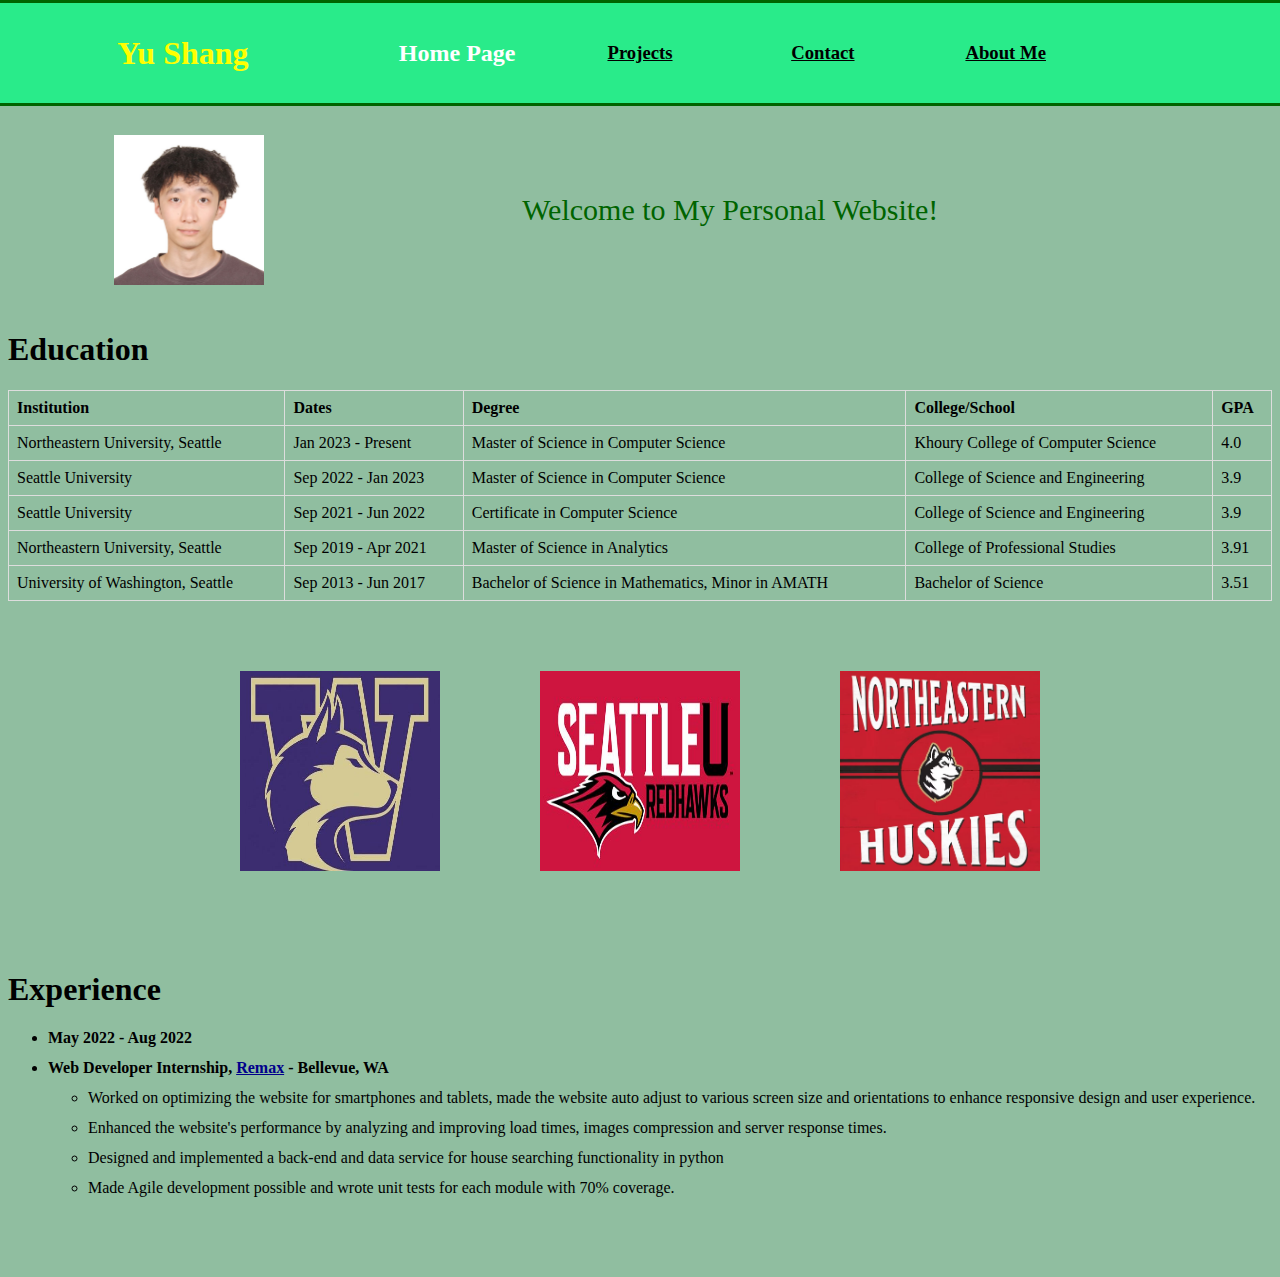
<file: index.html>
<!DOCTYPE html>
<html>
<head>
	<meta charset="utf-8">
	<meta name="viewport" content="width=device-width, initial-scale=1">
	<link rel="stylesheet" type="text/css" href="common-style.css">
	<link rel="stylesheet" type="text/css" href="homepage.css">
	
	<title>Yu Shang-Project 1</title>
</head>


<body>
    <div class="navBar">
		<h1>Yu Shang</h1>
		<h2>Home Page</h2>
		<a href="./Project/index.html"><h3>Projects</h3></a>
		<a href="./Contact/index.html"><h3>Contact</h3></a>
		<a href="./AboutMe/index.html"><h3>About Me</h3></a>
    </div>

	<div class="welcome-container">
		<img src="profile.JPG" id="my-selfie">
		<div id="welcome">Welcome to My Personal Website!</div>
	</div>

    <h1>Education</h1>
	<table>
		<thead>
			<tr>
				<th>Institution</th>
				<th>Dates</th>
				<th>Degree</th>
				<th>College/School</th>
				<th>GPA</th>
			</tr>
		</thead>
		<tbody>
			<tr>
				<td>Northeastern University, Seattle</td>
				<td>Jan 2023 - Present</td>
				<td>Master of Science in Computer Science</td>
				<td>Khoury College of Computer Science</td>
				<td>4.0</td>
			</tr>
			<tr>
				<td>Seattle University</td>
				<td>Sep 2022 - Jan 2023</td>
				<td>Master of Science in Computer Science</td>
				<td>College of Science and Engineering</td>
				<td>3.9</td>
			</tr>
			<tr>
				<td>Seattle University</td>
				<td>Sep 2021 - Jun 2022</td>
				<td>Certificate in Computer Science</td>
				<td>College of Science and Engineering</td>
				<td>3.9</td>
			</tr>
			<tr>
				<td>Northeastern University, Seattle</td>
				<td>Sep 2019 - Apr 2021</td>
				<td>Master of Science in Analytics</td>
				<td>College of Professional Studies</td>
				<td>3.91</td>
			</tr>
			<tr>
				<td>University of Washington, Seattle</td>
				<td>Sep 2013 - Jun 2017</td>
				<td>Bachelor of Science in Mathematics, Minor in AMATH</td>
				<td>Bachelor of Science</td>
				<td>3.51</td>
			</tr>
		</tbody>
	</table>
	<div class="husky-container">
		<img src="uw-husky.jpg" id="school-img">
		<img src="su-hawk.JPG" id="school-img">
		<img src="neu-husky.jpg" id="school-img">
	</div>

	<h1 id="experience">Experience</h1>
	<ul>
        <li><strong>May 2022 - Aug 2022</strong></li>
        <li><strong>Web Developer Internship, <a href="https://www.remax.com/">Remax</a> - Bellevue, WA</strong></li>
        <ul>
            <li>Worked on optimizing the website for smartphones and tablets, made the website auto adjust to various screen size and orientations to enhance responsive design and user experience.</li>
            <li>Enhanced the website's performance by analyzing and improving load times, images compression and server response times.</li>
            <li>Designed and implemented a back-end and data service for house searching functionality in python</li>
			<li>Made Agile development possible and wrote unit tests for each module with 70% coverage.</li>
        </ul>
    </ul>

</body>
</html>
</file>
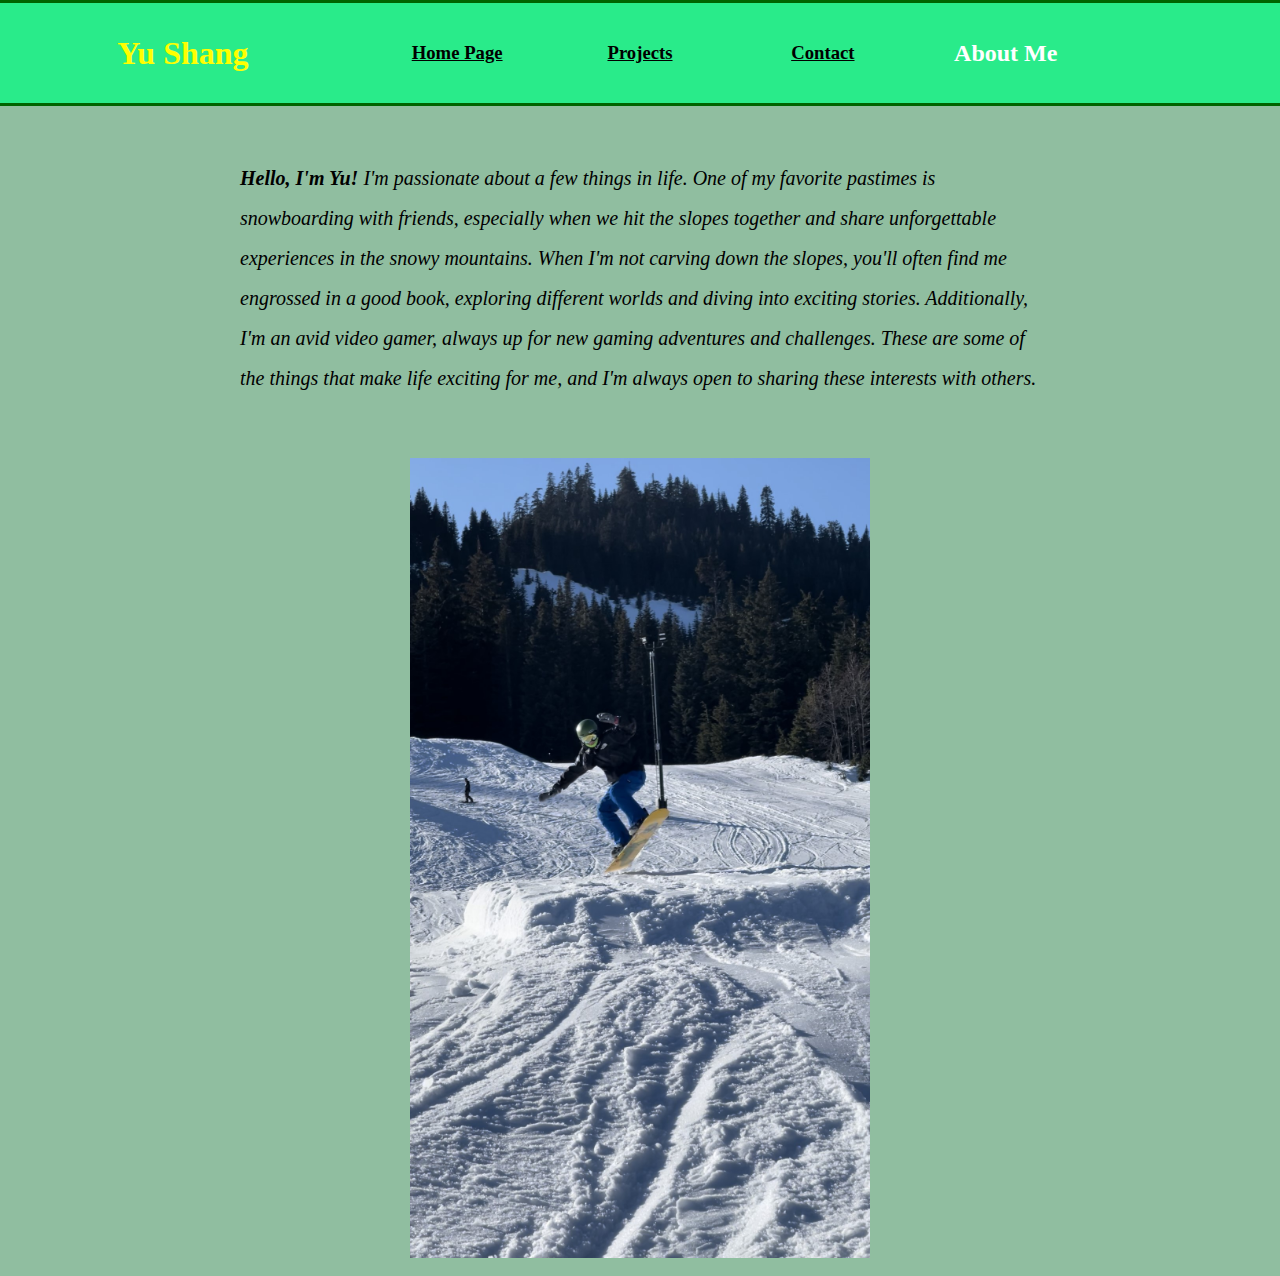
<file: AboutMe/index.html>
<!DOCTYPE html>
<html>
<head>
	<meta charset="utf-8">
	<meta name="viewport" content="width=device-width, initial-scale=1">
	<link rel="stylesheet" type="text/css" href="aboutme.css">
	<link rel="stylesheet" type="text/css" href="../common-style.css">
	<title>Yu Shang-Project 1</title>

</head>
<body>
    <div class="navBar">
			<h1>Yu Shang</h1>
            <a href="../index.html"><h3>Home Page</h3></a>
			<a href="../Project/index.html"><h3>Projects</h3></a>
			<a href="../Contact/index.html"><h3>Contact</h3></a>
            <h2>About Me</h2>
    </div>

	<div class="intro-container">
		<div class="introduction" id="text-style">
			<span><strong>Hello, I'm Yu!</strong> I'm passionate about a few things in life. </span>
			<span>One of my favorite pastimes is snowboarding with friends, especially when we hit the slopes together and share unforgettable experiences in the snowy mountains.</span> 
			<span>When I'm not carving down the slopes, you'll often find me engrossed in a good book, exploring different worlds and diving into exciting stories.</span>
			<span>Additionally, I'm an avid video gamer, always up for new gaming adventures and challenges. </span>
			<span>These are some of the things that make life exciting for me, and I'm always open to sharing these interests with others.</span>
		</div>
	</div>

	<div class="snow-container">
		<img src="snowboarding.jpg" id="snow-img">
	</div>
</body>
</html>
</file>
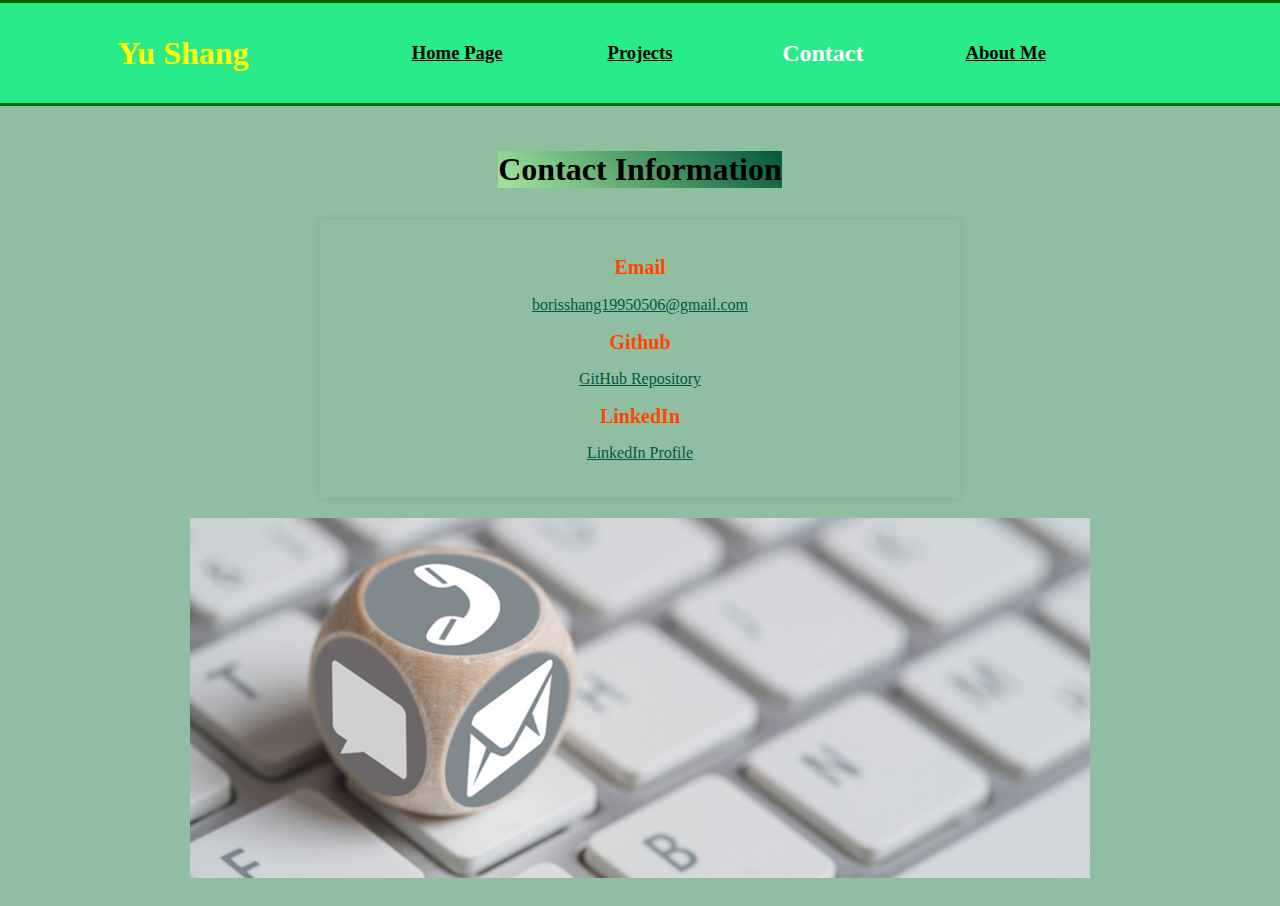
<file: Contact/index.html>
<!DOCTYPE html>
<html>
<head>
	<meta charset="utf-8">
	<meta name="viewport" content="width=device-width, initial-scale=1">
	<link rel="stylesheet" type="text/css" href="contact.css">
	<link rel="stylesheet" type="text/css" href="../common-style.css">
	<title>Yu Shang-Project 1</title>

</head>

<body>
    <div class="navBar">
			<h1>Yu Shang</h1>
            <a href="../index.html"><h3>Home Page</h3></a>
			<a href="../Project/index.html"><h3>Projects</h3></a>
			<h2>Contact</h2>
            <a href="../AboutMe/index.html"><h3>About Me</h3></a>
    </div>

	<div class="title-container">
        <h1>Contact Information</h1>
	</div>
	<div class="contact-info">
        <h2>Email</h2>
        <ul>
            <li><a href="mailto:borisshang19950506@gmail.com">borisshang19950506@gmail.com</a></li>
        </ul>

        <h2>Github</h2>
        <ul>
            <li><a href="https://github.com/borisshang/cs5610_project1" target="_blank">GitHub Repository</a></li>
        </ul>

        <h2>LinkedIn</h2>
        <ul>
            <li><a href="https://www.linkedin.com/in/yu-shang-833798192/" target="_blank">LinkedIn Profile</a></li>
        </ul>
	</div>
	<div class="img-container">
		<img src="contact.jpg" id="contact-img">
	</div>
</body>
</html>
</file>
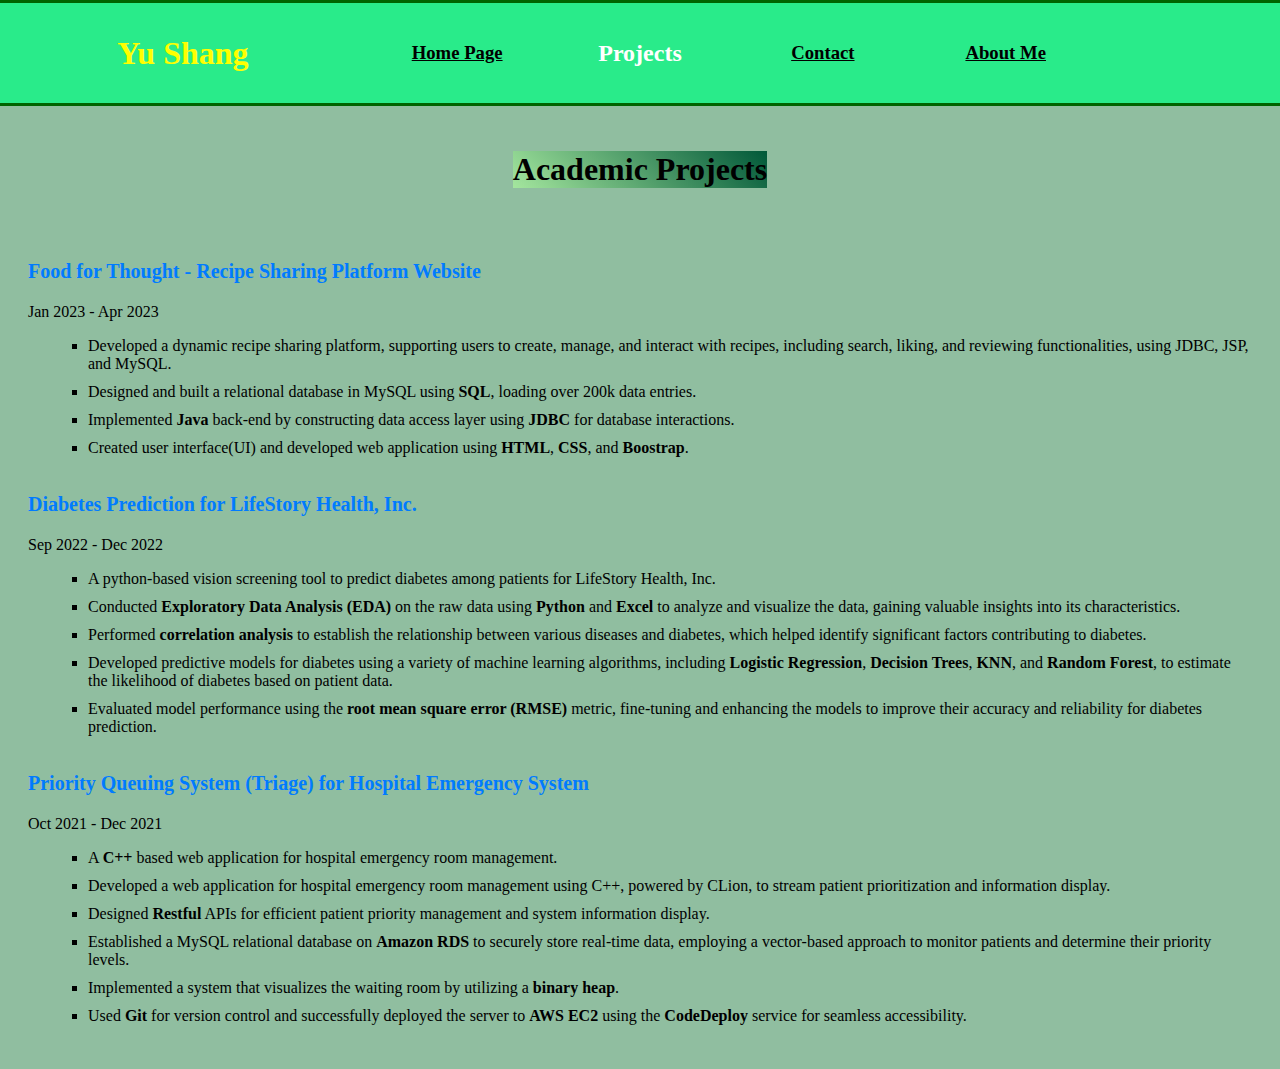
<file: Project/index.html>
<!DOCTYPE html>
<html>
<head>
	<meta charset="utf-8">
	<meta name="viewport" content="width=device-width, initial-scale=1">
	<link rel="stylesheet" type="text/css" href="project.css">
	<link rel="stylesheet" type="text/css" href="../common-style.css">
	<title>Yu Shang-Project 1</title>
</head>
<body>
    <div class="navBar">
			<h1>Yu Shang</h1>
            <a href="../index.html"><h3>Home Page</h3></a>
			<h2>Projects</h2>
            <a href="../Contact/index.html"><h3>Contact</h3></a>
            <a href="../AboutMe/index.html"><h3>About Me</h3></a>
    </div>

	<div class="title-container">
		<h1>Academic Projects</h1>
	</div>

	<div class="project-container">
		<div class="project-recipe">
			<h3>Food for Thought - Recipe Sharing Platform Website</h3>
			<p>Jan 2023 - Apr 2023</p>
			<ul>
				<li>Developed a dynamic recipe sharing platform, supporting users to create, manage, and interact with recipes, including search, liking, and reviewing 
					functionalities, using JDBC, JSP, and MySQL.</li>
				<li>Designed and built a relational database in MySQL using <strong>SQL</strong>, loading over 200k data entries.</li>
				<li>Implemented <strong>Java</strong> back-end by constructing data access layer using <strong>JDBC</strong> for database interactions.</li>
				<li>Created user interface(UI) and developed web application using <strong>HTML</strong>, <strong>CSS</strong>, and <strong>Boostrap</strong>.</li>
			</ul>
		</div>
		
		<div class="project-diabete">
			<h3>Diabetes Prediction for LifeStory Health, Inc.</h3>
			<p>Sep 2022 - Dec 2022</p>
			<ul>
				<li>A python-based vision screening tool to predict diabetes among patients for LifeStory Health, Inc.</li>
				<li>Conducted <strong>Exploratory Data Analysis (EDA)</strong> on the raw data using <strong>Python</strong> and <strong>Excel</strong> to analyze and 
					visualize the data, gaining valuable insights into its characteristics.</li>
				<li>Performed <strong>correlation analysis</strong> to establish the relationship between various diseases and diabetes, which helped identify significant factors 
					contributing to diabetes.</li>
				<li>Developed predictive models for diabetes using a variety of machine learning algorithms, including <strong>Logistic Regression</strong>, <strong>Decision 
					Trees</strong>, <strong>KNN</strong>, and <strong>Random Forest</strong>, to estimate the likelihood of diabetes based on patient data.</li>
				<li>Evaluated model performance using the <strong>root mean square error (RMSE)</strong> metric, fine-tuning and enhancing the models to improve their accuracy 
					and reliability for diabetes prediction.</li>
			</ul>
		</div>

		<div class="project-pq">
			<h3>Priority Queuing System (Triage) for Hospital Emergency System</h3>
			<p>Oct 2021 - Dec 2021</p>
			<ul>
				<li>A <strong>C++</strong> based web application for hospital emergency room management.</li>
				<li>Developed a web application for hospital emergency room management using C++, powered by CLion, to stream patient prioritization and information display.</li>
				<li>Designed <strong>Restful</strong> APIs for efficient patient priority management and system information display.</li>
				<li>Established a MySQL relational database on <strong>Amazon RDS</strong> to securely store real-time data, employing a vector-based approach to
					 monitor patients and determine their priority levels.</li>
				<li>Implemented a system that visualizes the waiting room by utilizing a <strong>binary heap</strong>.</li>
				<li>Used <strong>Git</strong> for version control and successfully deployed the server to <strong>AWS EC2</strong> using the <strong>CodeDeploy</strong> service for 
					seamless accessibility.</li>
			</ul>
		</div>

    </div>


</body>
</html>
</file>
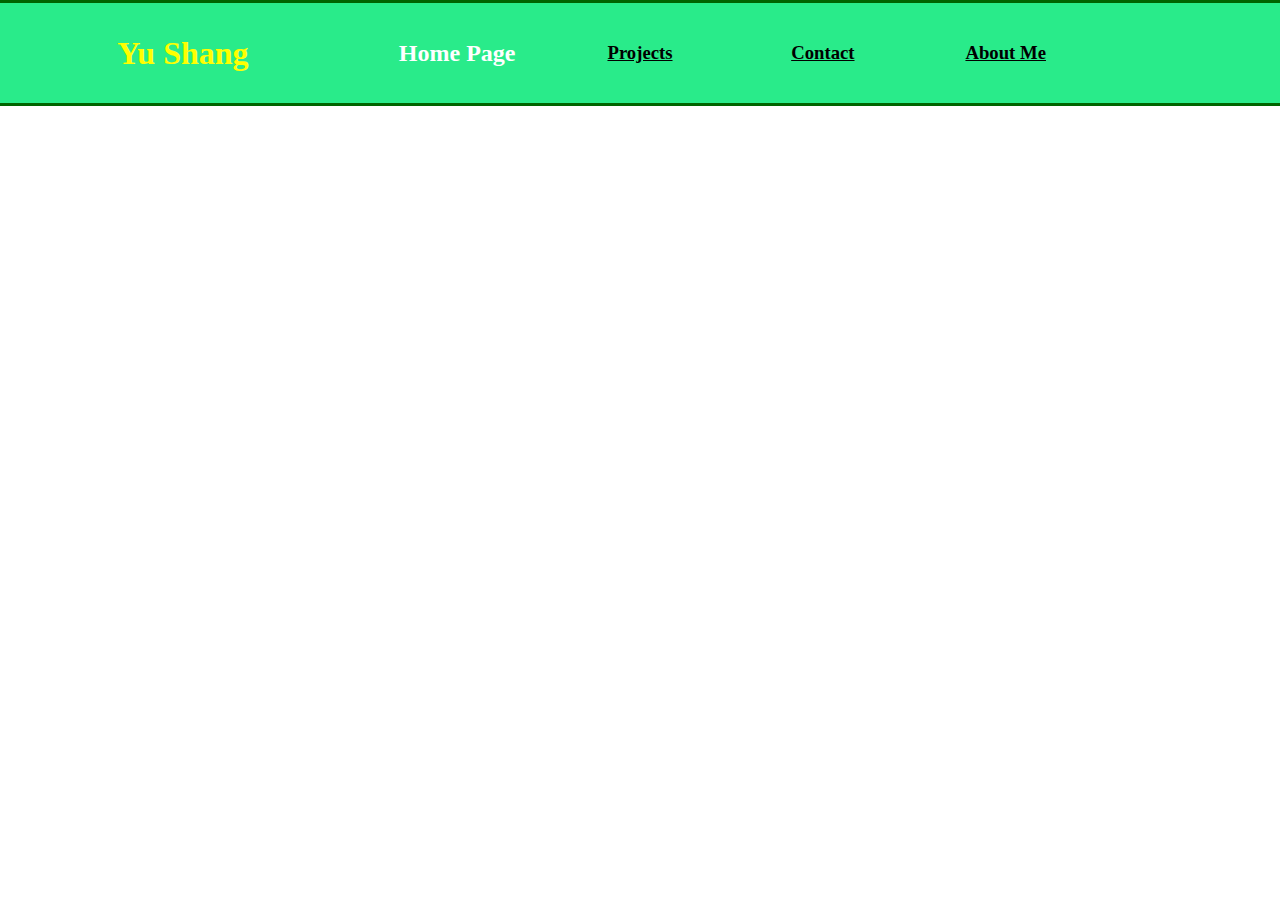
<file: Project1-YuShang/index.html>
<!DOCTYPE html>
<html>
<head>
	<meta charset="utf-8">
	<meta name="viewport" content="width=device-width, initial-scale=1">
	<title>Yu Shang-Project 1</title>
	<style>

		.navBar {
			position: fixed;
			top: 0;
			left: 50%;
			width: 100%;
			height: 100px;
			background-color: rgb(41, 235, 138);
			transform: translateX(-50%);
			display: grid;
			grid-template-columns: 2fr 1fr 1fr 1fr 1fr 1fr;
			text-align: center;
			align-items: center;
			border: 3px solid darkgreen;
		}

		.navBar h1 {
			color: yellow;
		}

		.navBar h2 {
			color: white;
		}

		.navBar a {
			color: black;
		}

		.navBar a:hover {
			color: white;
		}

		@media(max-width:600px) {
			
		}


	</style>
</head>
<body>
    <div class="navBar">
			<h1>Yu Shang</h1>
            <h2>Home Page</h2>
			<a href="/Project"><h3>Projects</h3></a>
			<a href="/Contact"><h3>Contact</h3></a>
            <a href="/AboutMe"><h3>About Me</h3></a>
    </div>

</body>
</html>
</file>
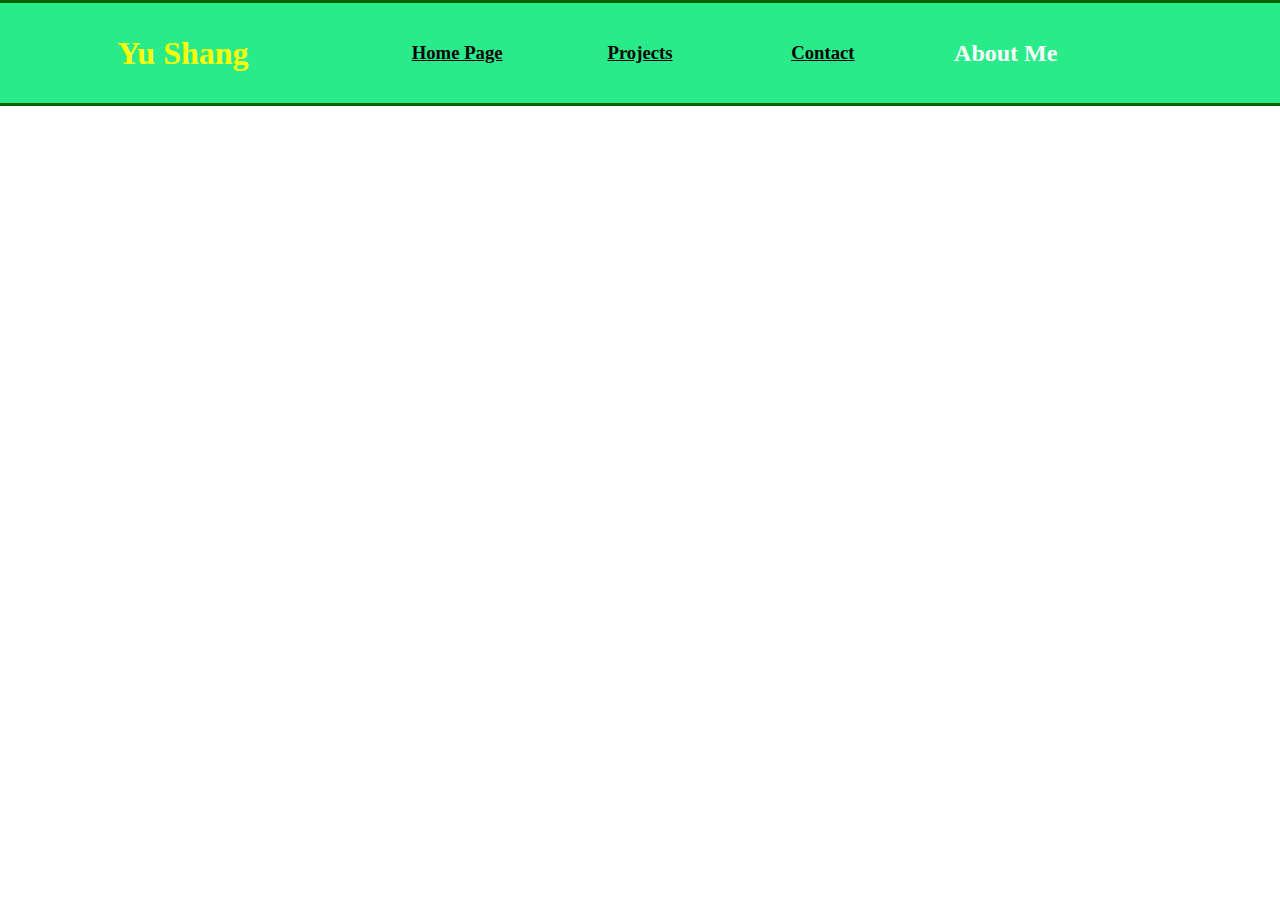
<file: Project1-YuShang/AboutMe/index.html>
<!DOCTYPE html>
<html>
<head>
	<meta charset="utf-8">
	<meta name="viewport" content="width=device-width, initial-scale=1">
	<title>Yu Shang-Project 1</title>
	<style>

		.navBar {
			position: fixed;
			top: 0;
			left: 50%;
			width: 100%;
			height: 100px;
			background-color: rgb(41, 235, 138);
			transform: translateX(-50%);
			display: grid;
			grid-template-columns: 2fr 1fr 1fr 1fr 1fr 1fr;
			text-align: center;
			align-items: center;
			border: 3px solid darkgreen;
		}

		.navBar h1 {
			color: yellow;
		}

		.navBar h2 {
			color: white;
		}

		.navBar a {
			color: black;
		}

		.navBar a:hover {
			color: white;
		}

		@media(max-width:600px) {
			
		}


	</style>
</head>
<body>
    <div class="navBar">
			<h1>Yu Shang</h1>
            <a href="/AboutMe"><h3>Home Page</h3></a>
			<a href="/Project"><h3>Projects</h3></a>
			<a href="/Contact"><h3>Contact</h3></a>
            <h2>About Me</h2>
    </div>

</body>
</html>
</file>
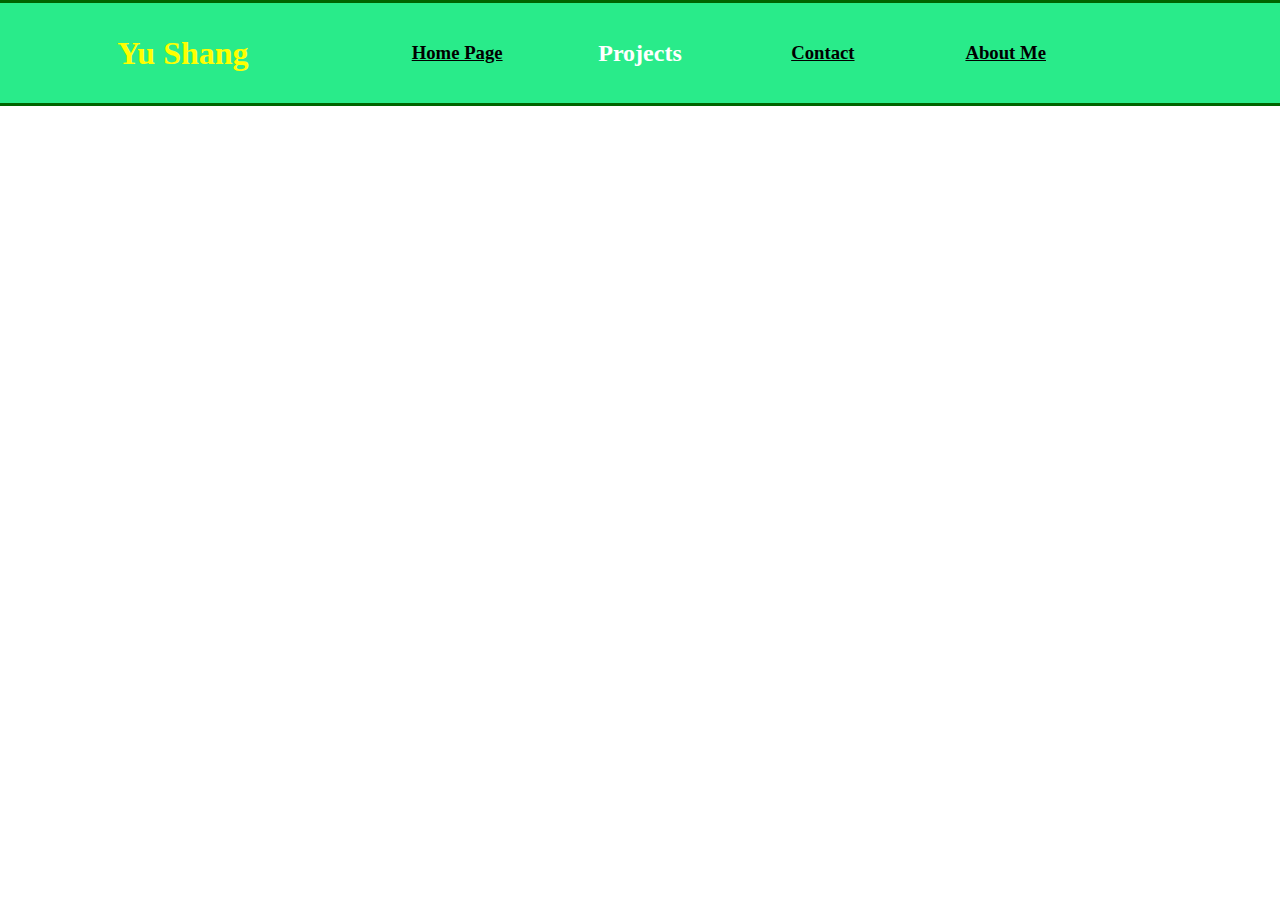
<file: Project1-YuShang/Project/index.html>
<!DOCTYPE html>
<html>
<head>
	<meta charset="utf-8">
	<meta name="viewport" content="width=device-width, initial-scale=1">
	<title>Yu Shang-Project 1</title>
	<style>

		.navBar {
			position: fixed;
			top: 0;
			left: 50%;
			width: 100%;
			height: 100px;
			background-color: rgb(41, 235, 138);
			transform: translateX(-50%);
			display: grid;
			grid-template-columns: 2fr 1fr 1fr 1fr 1fr 1fr;
			text-align: center;
			align-items: center;
			border: 3px solid darkgreen;
		}

		.navBar h1 {
			color: yellow;
		}

		.navBar h2 {
			color: white;
		}

		.navBar a {
			color: black;
		}

		.navBar a:hover {
			color: white;
		}

		@media(max-width:600px) {
			
		}


	</style>
</head>
<body>
    <div class="navBar">
			<h1>Yu Shang</h1>
            <a href="/AboutMe"><h3>Home Page</h3></a>
			<h2>Projects</h2>
            <a href="/Contact"><h3>Contact</h3></a>
            <a href="/AboutMe"><h3>About Me</h3></a>
    </div>

</body>
</html>
</file>
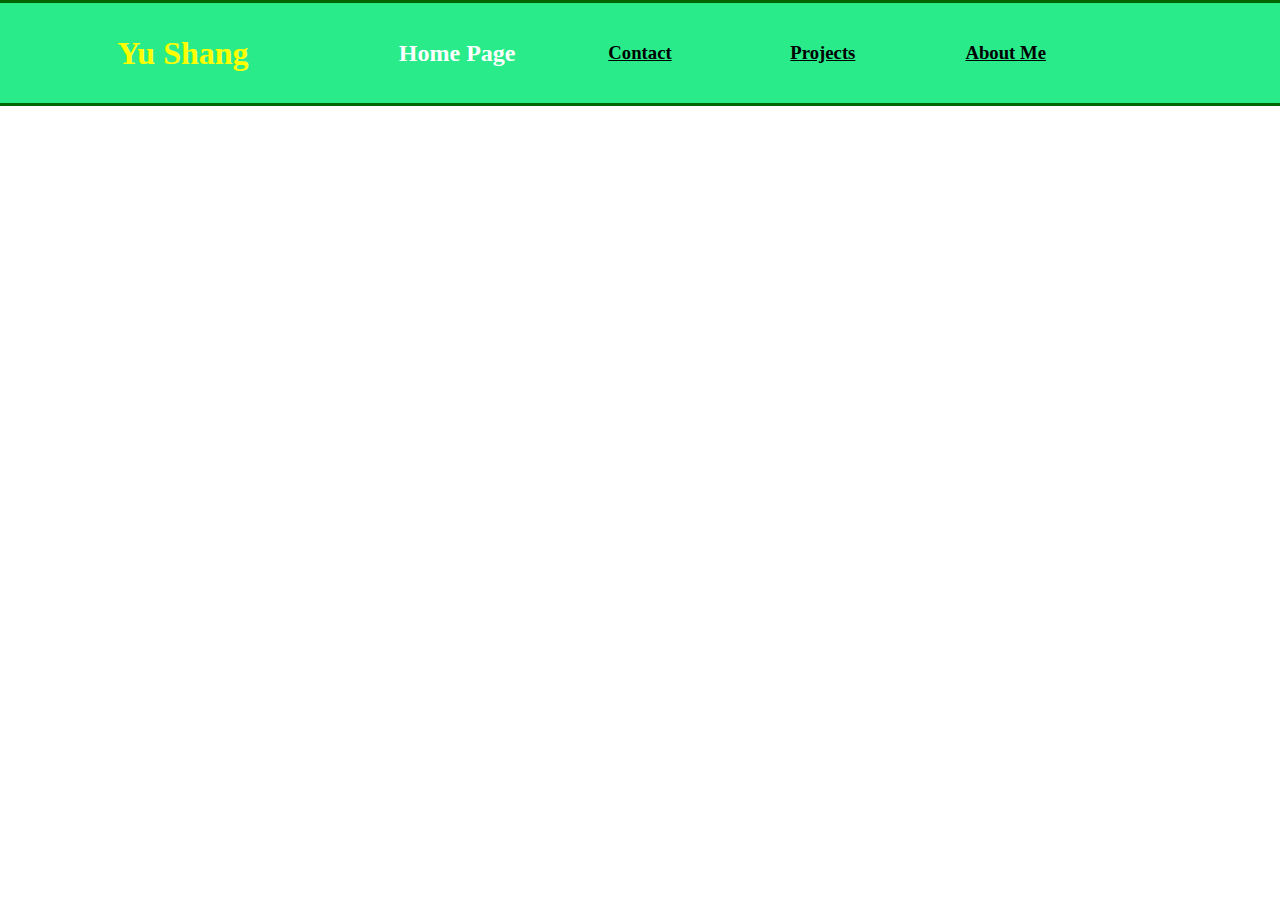
<file: homepage.html>
<!DOCTYPE html>
<html>
<head>
	<meta charset="utf-8">
	<meta name="viewport" content="width=device-width, initial-scale=1">
	<title>Yu Shang-Project 1</title>
	<style>

		.navBar {
			position: fixed;
			top: 0;
			left: 50%;
			width: 100%;
			height: 100px;
			background-color: rgb(41, 235, 138);
			transform: translateX(-50%);
			display: grid;
			grid-template-columns: 2fr 1fr 1fr 1fr 1fr 1fr;
			text-align: center;
			align-items: center;
			border: 3px solid darkgreen;
		}

		.navBar h1 {
			color: yellow;
		}

		.navBar h2 {
			color: white;
		}

		.navBar a {
			color: black;
		}

		.navBar a:hover {
			color: white;
		}

		@media(max-width:600px) {
			
		}


	</style>
</head>
<body>
    <div class="navBar">
			<h1>Yu Shang</h1>
            <h2>Home Page</h2>
			<a href="./Contact/index.html"><h3>Contact</h3></a>
			<a href="./Project/index.html"><h3>Projects</h3></a>
            <a href="./AboutMe/index.html"><h3>About Me</h3></a>
    </div>

</body>
</html>
</file>
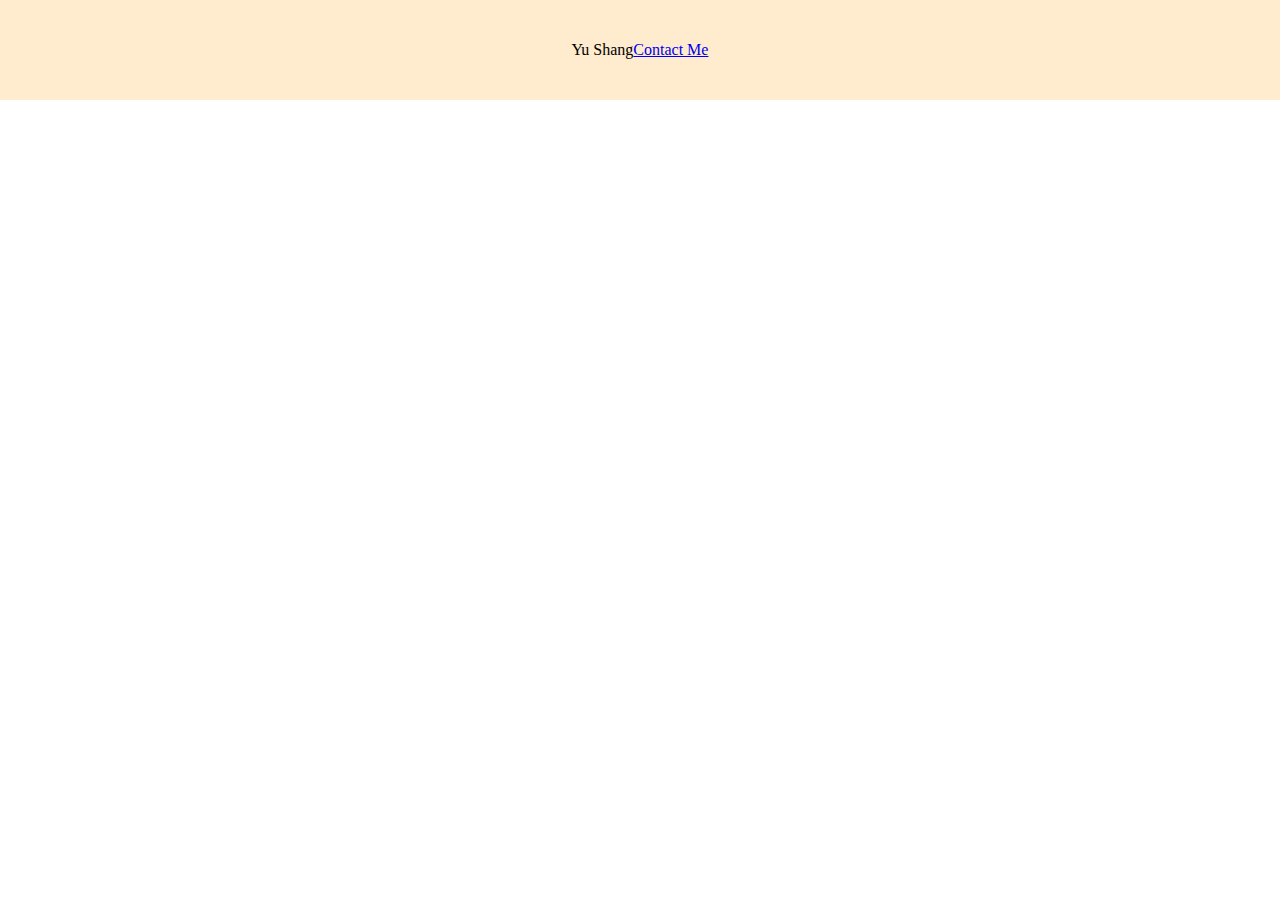
<file: Project1-YuShang/About-Me.html>
<!DOCTYPE html>
<html>
<head>
	<meta charset="utf-8">
	<meta name="viewport" content="width=device-width, initial-scale=1">
	<title>Yu Shang-Project 1</title>
	<style>
		.navBar {
			position: fixed;
			top: 0;
			left: 0;
			width: 100%;
			height: 100px;
			background-color: blanchedalmond;
			display: flex;
			justify-content: center;
			align-items: center;
		}

	</style>
</head>
<body>
    <div class="navBar">
        Yu Shang
        <a href="/Contact">Contact Me</a>
    </div>
</body>
</html>
</file>
<file: common-style.css>
::-webkit-scrollbar {
    width: 20px;
}

::-webkit-scrollbar-track {
    box-shadow: inset 0 0 5px grey; 
    border-radius: 10px;
}

::-webkit-scrollbar-thumb {
    background: darkgreen; 
    border-radius: 10px;
}

::-webkit-scrollbar-thumb:hover {
    background: darkolivegreen; 
}

body {
    background-color: rgb(144, 190, 160);
}

.navBar {
    position: fixed;
    top: 0;
    left: 50%;
    width: 100%;
    height: 100px;
    background-color: rgb(41, 235, 138);
    transform: translateX(-50%);
    display: grid;
    grid-template-columns: 2fr 1fr 1fr 1fr 1fr 1fr;
    text-align: center;
    align-items: center;
    border: 3px solid darkgreen;
}

.navBar h1 {
    color: yellow;
}

.navBar h2 {
    color: white;
}

.navBar a {
    color: black;
}

.navBar a:hover {
    color: white;
}

@media(max-width: 600px) {

    h1 {
        font-size: 15px;
    }

    .navBar {
        height: 70px;
    }

    .navBar h1 {
        font-size: 15px;
    }

    .navBar h2 {
        font-size: 13px;
    }

    .navBar h3 {
        font-size: 10px;
    }

}
</file>
<file: homepage.css>
.welcome-container {
    margin-top: 110px;
    width: 100%;
    height: 200px;
    display: grid;
    grid-template-columns: 2fr 4fr 1fr;
    text-align: center;
    align-items: center;
    justify-content: center;
}

.husky-container {
    display: flex;
    align-items: center;
    justify-content: center;
}


#my-selfie {
    width: 150px;
    height: 150px;
    margin: 0px;
    justify-self: center;
    align-self: center;
}

#welcome {
    font-size: 30px;
    font: bold;
    transition: 0.5s;
    color: darkgreen;
}

#welcome:hover {
    font-size: 50px;
    font: bold;
    color: orange
}

#experience {
    margin-top: 50px;
}

#school-img {
    width: 200px;
    height: 200px;
    justify-self: center;
    align-self: center;
    margin: 50px;
}


table {
    width: 100%;
    border-collapse: collapse;
    margin-bottom: 20px;
}

th, td {
    border: 1px solid #ddd;
    padding: 8px;
    text-align: left;
}

li {
    margin-bottom: 12px;
}

li a {
    color: darkblue;
}

li strong {
    font-weight: bold;
}

ul {
    margin-bottom: 80px;
}



@media(max-width: 600px) {

    table {
        margin-bottom: 10px;
    }
    
    th, td {
        padding: 4px;
        font-size: 10px;
    }

    ul {
        margin-bottom: 40px;
    }

    li {
        font-size: 10px;
        margin-bottom: 6px;
    }

    .welcome-container {
    margin-top: 80px;
    height: 80px;
    }

    #my-selfie {
        width: 50px;
        height: 50px;
    }

    #welcome {
    font-size: 15px;
    }

    #welcome:hover {
        font-size: 20px;
    }

    #school-img {
        width: 75px;
        height: 75px;
        margin: 10px;
    }

    #experience {
        margin-top: 25px;
    }
}
</file>
<file: AboutMe/aboutme.css>
.introduction {
    margin-top: 150px;
    width: 800px;
    line-height: 2;

}

.intro-container {
    display: flex;
    align-items: center;
    justify-content: center;
}

.snow-container {
    display: flex;
    align-items: center;
    justify-content: center;
}

#text-style {
    font-size: 20px;
    font-style: italic;
}

#snow-img {
    margin-top: 50px;
    height: 800px;
    width: auto;
    padding: 10px;
}

@media(max-width: 600px) {

    span {
        font-size: 10px;
    }

    .introduction {
        margin-top: 90px;
        width: 400px;
        line-height: 1.5;
    }

    #snow-img {
        margin-top: 25px;
        height: 400px;
        width: auto;
        padding: 5px;
    }	

    #text-style {
        font-size: 10px;
    }
}
</file>
<file: Contact/contact.css>
.title-container {
    margin-top: 120px;
    padding: 10px;
    display: flex;
    align-items: center;
    justify-content: center;
}

.title-container h1 {
    background-image: linear-gradient(45deg, #a4e69e, #015839);
}

.contact-info {
    padding: 20px;
    text-align: center;
    border-radius: 5px;
    box-shadow: 0 0 10px rgba(0, 0, 0, 0.1);
    margin: 20px;
    max-width: 600px;
    margin: 0 auto;
}

.contact-info h2 {
    font-size: 20px;
    color: orangered;
}

.contact-info ul {
    list-style-type: none;
    padding: 0;
}

.contact-info li {
    margin-bottom: 10px;
}

.contact-info a {
    color:#015839;
}

.img-container {
    display: flex;
    justify-content: center;
    align-items: center;
}
#contact-img {
    align-self: center;
    justify-self: center;
    margin:20px;
    width: 900px;
    height: auto;
}

@media(max-width: 600px) {
    h1 {
        font-size: 15px;
    }

    .navBar {
        height: 70px;
    }

    .navBar h1 {
        font-size: 15px;
    }

    .navBar h2 {
        font-size: 13px;
    }

    .navBar h3 {
        font-size: 10px;
    }

    .title-container {
        margin-top: 90px;
        padding: 5px;
    }

    .contact-info {
        padding: 10px;
        text-align: center;
        border-radius: 2.5px;
        box-shadow: 0 0 10px rgba(0, 0, 0, 0.1);
        margin: 10px;
        max-width: 300px;
        margin: 0 auto;
    }

    .contact-info h2 {
        font-size: 10px;
    }

    .contact-info li {
        margin-bottom: 5px;
    }

    #contact-img {
        margin:10px;
        width: 450px;
        height: auto;
    }

    li {
        font-size: 10px;
    }
    
}
</file>
<file: Project/project.css>
ul {
    list-style-type: square;
    margin-left: 20px;
}

li {
    margin-bottom: 10px;
}

.title-container {
    margin-top: 120px;
    padding: 10px;
    display: flex;
    align-items: center;
    justify-content: center;
}

.title-container h1 {
    background-image: linear-gradient(45deg, #a4e69e, #015839);

}

.project-container {
    display: flex;
    flex-direction: column;
    align-items: start;
    padding: 20px;
}

.project-container h3 {
    font-size: 20px;
    color: #007BFF;
}


@media(max-width: 600px) {
    h1 {
        font-size: 15px;
    }

    ul {
        list-style-type: square;
        margin-left: 0;
    }

    li {
        margin-bottom: 5px;
        font-size: 10px;
    }

    .title-container {
        margin-top: 90px;
        padding: 5px;
    }

    .project-container {
        padding: 10px;
    }

    .project-container h3 {
        font-size: 10px;
    }

    .project-container p {
        font-size: 10px;
    }
    
}
</file>
